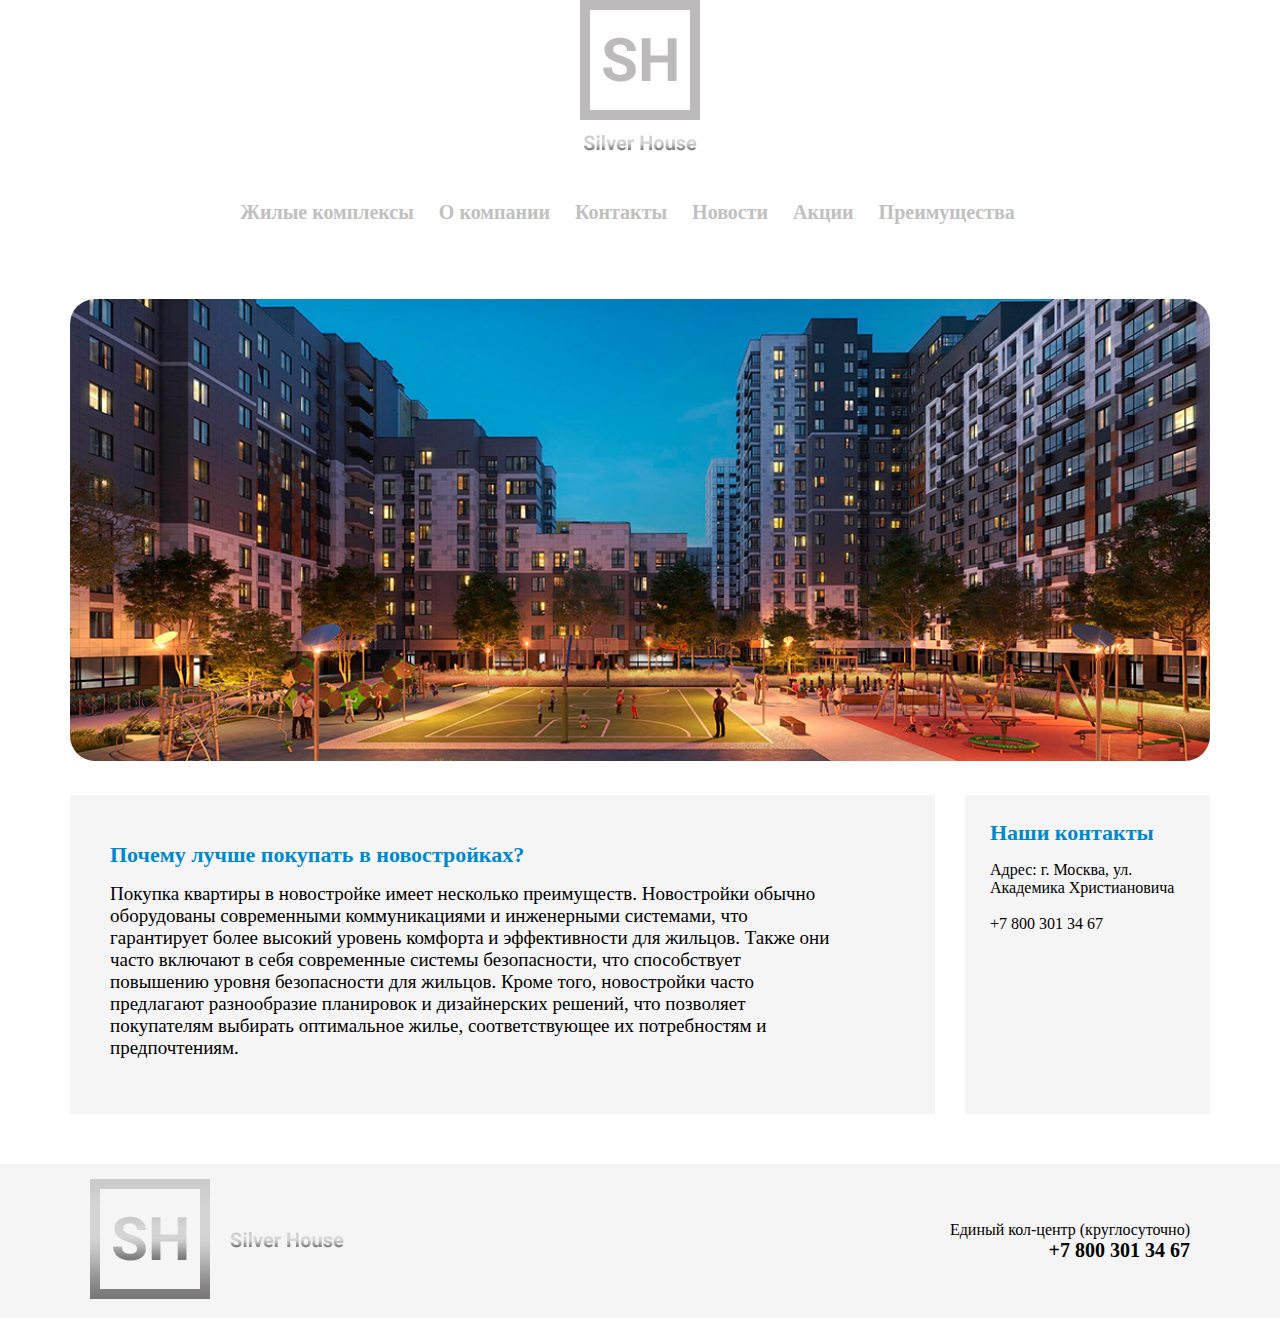
<file: index.html>
<!DOCTYPE html>
<html lang="en">
<head>
	<meta charset="UTF-8">
	<meta name="viewport" content="width=device-width, initial-scale=1.0">
	<title>О компании - Silver House</title>
	<link rel="stylesheet" href="styles/style.css">
	<link rel="icon" href="images/silverhouse.png">
	<link rel="stylesheet" href="https://cdnjs.cloudflare.com/ajax/libs/animate.css/4.1.1/animate.min.css"/>
</head>
<body>
	<header>
		<div class="container">
			<div class="logo_and_navigation">
				<div class="silverhouse_logo">
					<img src="images/silverhouse.png">
				</div>
				<div class="navigation">
					<ul class="ul_navigation">
						<li class="nav_li"><a href="index2.html">Жилые комплексы</a></li>
						<li class="nav_li"><a href="index.html">О компании</a></li>
						<li class="nav_li"><a href="index3.html">Контакты</a></li>
						<li class="nav_li"><a href="index4.html">Новости</a></li>
						<li class="nav_li"><a href="index5.html">Акции</a></li>
						<li class="nav_li"><a href="index6.html">Преимущества</a></li>
					</ul>
				</div>
			</div>
			<div>
				<img src="images/picture.jpg" alt="" class="head_img silverhouse_logo_img">
			</div>
		</div>
	</header>

	<main>
		<div class="container">
			<div class="main_content">
				<div class="main_content-left">
					<div class="main_content-left-head">
						Почему лучше покупать в новостройках?
					</div>

					<div class="main_content-left-body">
						Покупка квартиры в новостройке имеет несколько преимуществ. Новостройки обычно оборудованы современными коммуникациями и инженерными системами, что гарантирует более высокий уровень комфорта и эффективности для жильцов. Также они часто включают в себя современные системы безопасности, что способствует повышению уровня безопасности для жильцов. Кроме того, новостройки часто предлагают разнообразие планировок и дизайнерских решений, что позволяет покупателям выбирать оптимальное жилье, соответствующее их потребностям и предпочтениям.
					</div>
				</div>

				<div class="main_content-right">
					<div class="main_content-right-head">
						Наши контакты
					</div>

					<div>
						Адрес: г. Москва, ул. Академика Христиановича
						<br>
						<br>
						+7 800 301 34 67
					</div>
				</div>
			</div>
		</div>
	</main>

	<footer>
		<div class="ctn">
			<div class="container">
				<div class="footer_content">
					<div class="footer_content-img">
						<img src="images/silverhouse2.png">
					</div>

					<div class="footer_content-text">
						<div class="footer-call_center">
							Единый кол-центр (круглосуточно)
						</div>
						<div class="call_center-number">
							+7 800 301 34 67
						</div>
					</div>
				</div>
			</div>			
		</div>
	</footer>


	<script src="wow.min.js"></script>
    <script>
    new WOW().init();
    </script>
</body>
</html>
</file>
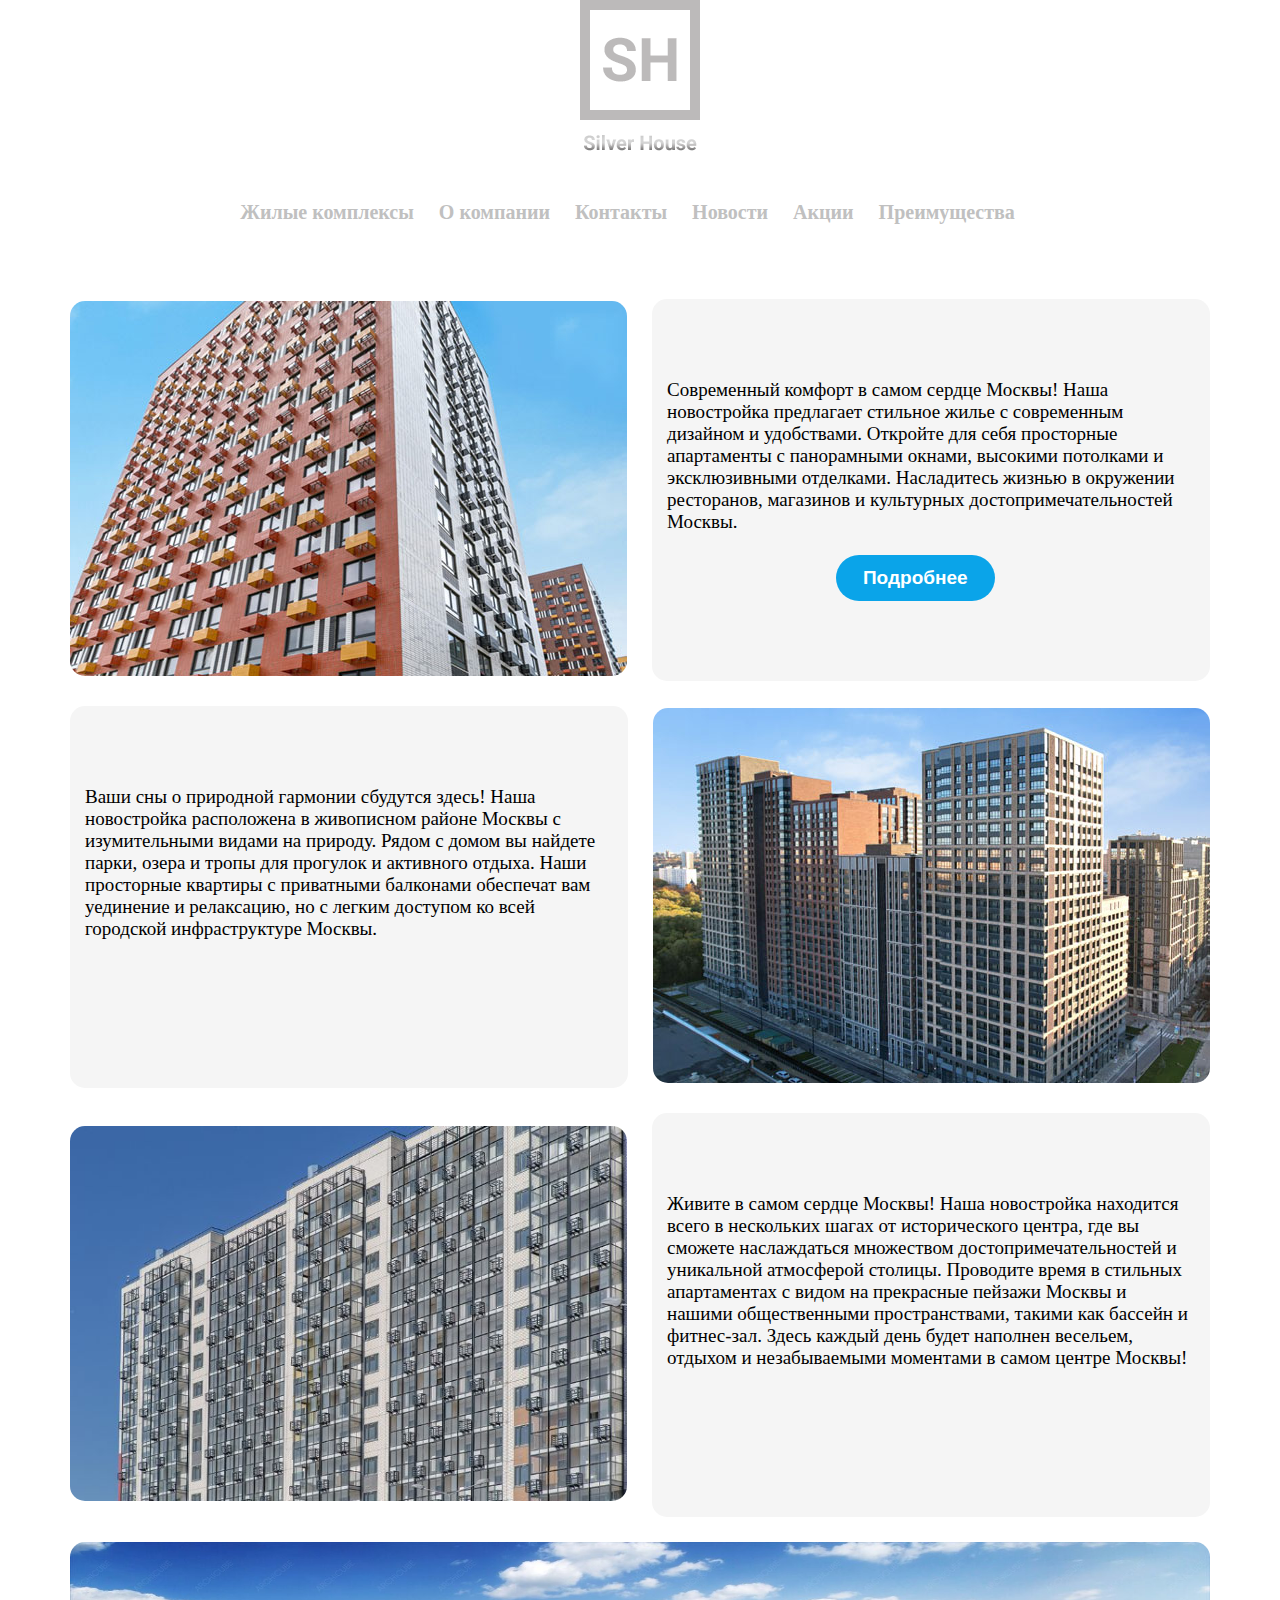
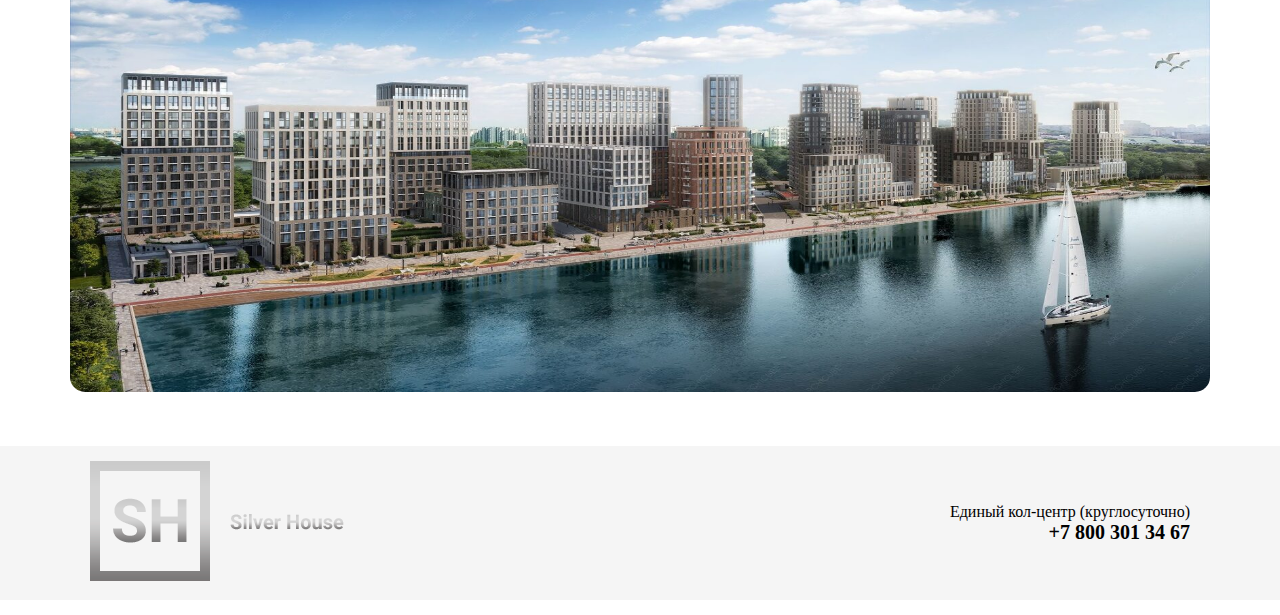
<file: index2.html>
<!DOCTYPE html>
<html lang="en">
<head>
	<meta charset="UTF-8">
	<meta name="viewport" content="width=device-width, initial-scale=1.0">
	<title>Жилые комплексы - Silver House</title>
	<link rel="stylesheet" href="styles/style.css">
	<link rel="icon" href="images/silverhouse.png">
	<link rel="stylesheet" href="https://cdnjs.cloudflare.com/ajax/libs/animate.css/4.1.1/animate.min.css"/>
</head>
<body>
	<header>
		<div class="container">
			<div class="logo_and_navigation">
				<div class="silverhouse_logo">
					<img src="images/silverhouse.png" alt="">
				</div>
			<div class="navigation">
				<ul class="ul_navigation">
					<li class="nav_li"><a href="index2.html">Жилые комплексы</a></li>
					<li class="nav_li"><a href="index.html">О компании</a></li>
					<li class="nav_li"><a href="index3.html">Контакты</a></li>
					<li class="nav_li"><a href="index4.html">Новости</a></li>
					<li class="nav_li"><a href="index5.html">Акции</a></li>
					<li class="nav_li"><a href="index6.html">Преимущества</a></li>
				</ul>
			</div>
		</div>
	</header>

	<main>
		<div class="container">
			<div class="vitryna_object">
				<div class="vitryna_object-first">
					<div>
						<img src="images/1.jpg" alt="" class="vitryna_object-img">
					</div>
					<div class="vitryna_object-first-text">
						Современный комфорт в самом сердце Москвы! Наша новостройка предлагает стильное жилье с современным дизайном и удобствами. Откройте для себя просторные апартаменты с панорамными окнами, высокими потолками и эксклюзивными отделками. Насладитесь жизнью в окружении ресторанов, магазинов и культурных достопримечательностей Москвы.
						<br>
						<br>
						<button class="vitryna_object-btn animate__animated animate__bounceInRight wow"><b>Подробнее</b></button>
					</div>
				</div>

				<div class="vitryna_object-second">
					<div>
						<img src="images/2.jpg" alt="" class="vitryna_object-img">
					</div>
					<div class="vitryna_object-second-text">
						Ваши сны о природной гармонии сбудутся здесь! Наша новостройка расположена в живописном районе Москвы с изумительными видами на природу. Рядом с домом вы найдете парки, озера и тропы для прогулок и активного отдыха. Наши просторные квартиры с приватными балконами обеспечат вам уединение и релаксацию, но с легким доступом ко всей городской инфраструктуре Москвы.
						<br>
						<br>
						<button class="vitryna_object-btn animate__animated animate__bounceInLeft wow"><b>Подробнее</b></button>
					</div>
				</div>

				<div class="vitryna_object-third">
					<div>
						<img src="images/3.jpg" alt="" width="557" height="375" class="vitryna_object-img">
					</div>
					<div class="vitryna_object-third-text">
						Живите в самом сердце Москвы! Наша новостройка находится всего в нескольких шагах от исторического центра, где вы сможете наслаждаться множеством достопримечательностей и уникальной атмосферой столицы. Проводите время в стильных апартаментах с видом на прекрасные пейзажи Москвы и нашими общественными пространствами, такими как бассейн и фитнес-зал. Здесь каждый день будет наполнен весельем, отдыхом и незабываемыми моментами в самом центре Москвы!
						<br>
						<br>
						<button class="vitryna_object-btn animate__animated animate__bounceInRight wow"><b>Подробнее</b></button>
					</div>
				</div>
			</div>

			<div>
				<img src="images/4.jpg" width="1110" height="450" class="head_img index2_img">
			</div>
		</div>
	</main>

	<footer>
		<div class="ctn">
			<div class="container">
				<div class="footer_content">
					<div class="footer_content-img">
						<img src="images/silverhouse2.png">
					</div>

					<div class="footer_content-text">
						<div class="footer-call_center">
							Единый кол-центр (круглосуточно)
						</div>
						<div class="call_center-number">
							+7 800 301 34 67
						</div>
					</div>
				</div>
			</div>			
		</div>
	</footer>


	<script src="wow.min.js"></script>
    <script>
    new WOW().init();
    </script>
</body>
</html>
</file>
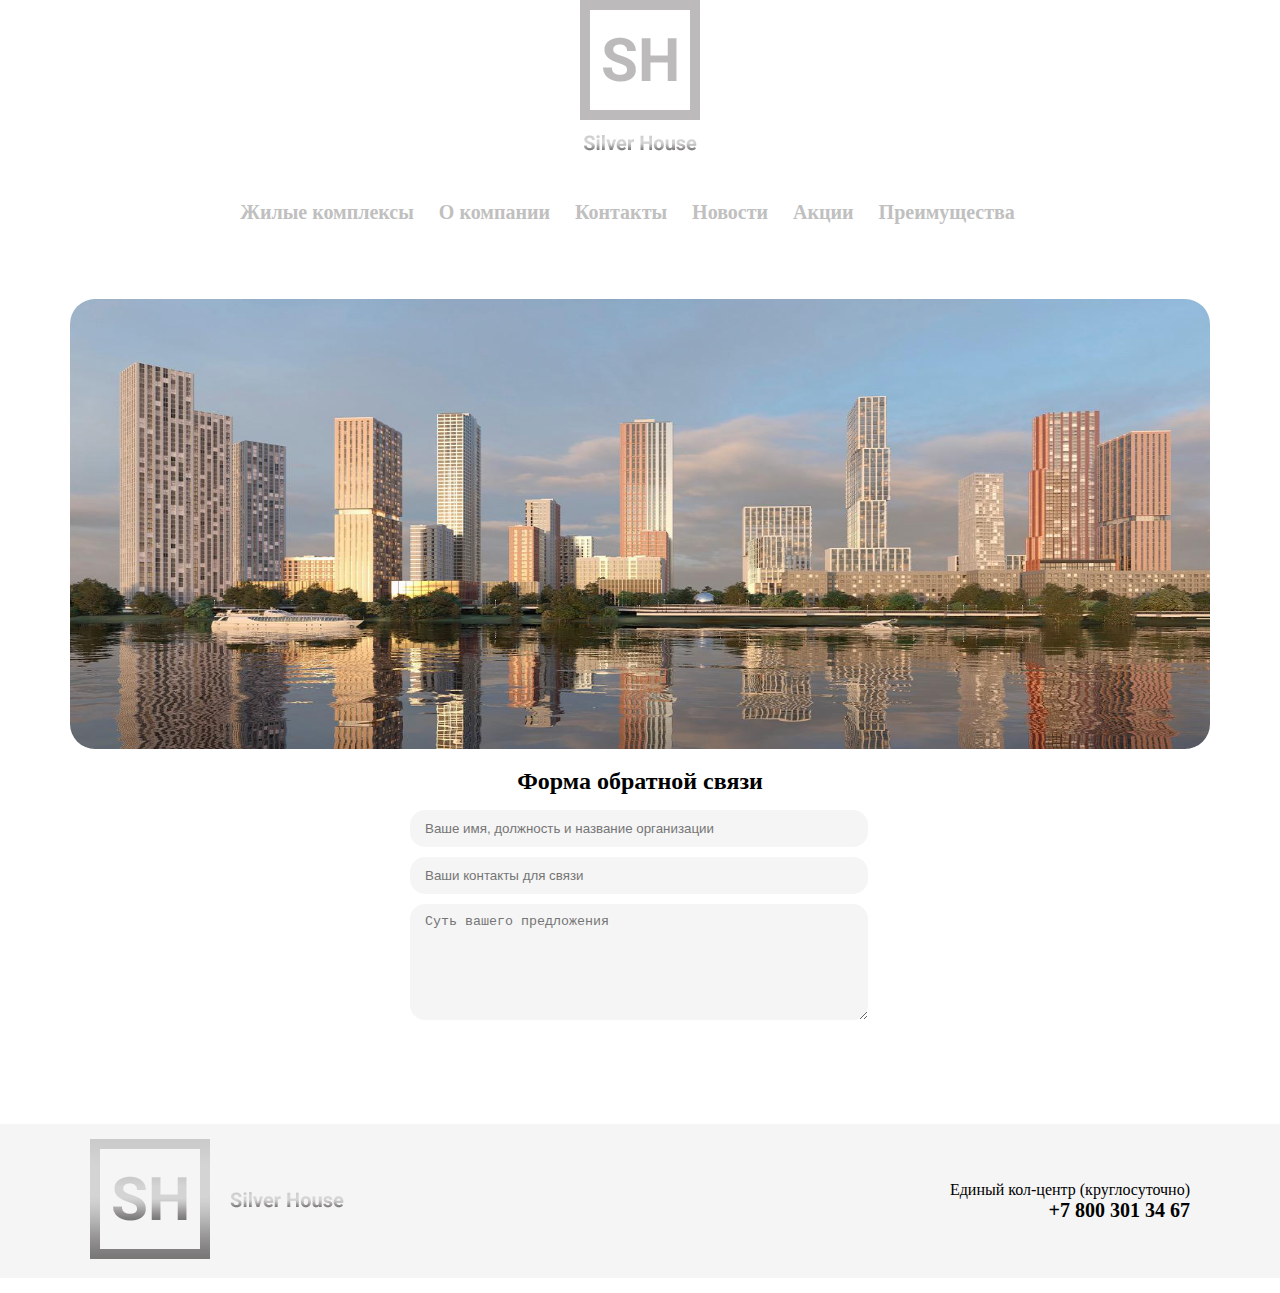
<file: index3.html>
<!DOCTYPE html>
<html lang="en">
<head>
	<meta charset="UTF-8">
	<meta name="viewport" content="width=device-width, initial-scale=1.0">
	<title>Контакты - SilverHouse</title>
	<link rel="stylesheet" href="styles/style.css">
	<link rel="icon" href="images/silverhouse.png">
	<link rel="stylesheet" href="https://cdnjs.cloudflare.com/ajax/libs/animate.css/4.1.1/animate.min.css"/>
</head>
<body class="index3_body">
	<header>
		<div class="container">
			<div class="logo_and_navigation">
				<div class="silverhouse_logo">
					<img src="images/silverhouse.png" alt="">
				</div>
			<div class="navigation">
				<ul class="ul_navigation">
					<li class="nav_li"><a href="index2.html">Жилые комплексы</a></li>
					<li class="nav_li"><a href="index.html">О компании</a></li>
					<li class="nav_li"><a href="index3.html">Контакты</a></li>
					<li class="nav_li"><a href="index4.html">Новости</a></li>
					<li class="nav_li"><a href="index5.html">Акции</a></li>
					<li class="nav_li"><a href="index6.html">Преимущества</a></li>
				</ul>
			</div>
		</div>
	</header>

	<main>
		<div class="container">
			<div>
				<div>
					<img src="images/5.jpg" width="1110" height="450" class="head_img index3_img">
				</div>

				<div class="title_back_form">
					<h2>Форма обратной связи</h2>
				</div>
				<div class="back_form">
					<form>
						<input type="text" placeholder="Ваше имя, должность и название организации" class="input_indx-3"><br>
						<input type="text" placeholder="Ваши контакты для связи" class="input_indx-3"><br>
						<textarea cols="60" rows="7" placeholder="Суть вашего предложения" class="textarea_indx-3"></textarea>
						<center><button class="button_indx-3 animate__animated animate__bounceInUp wow"><b>Отправить данные</b></button></center>
					</form>
				</div>
			</div>
		</div>
	</main>

	<footer>
		<div class="ctn">
			<div class="container">
				<div class="footer_content">
					<div class="footer_content-img">
						<img src="images/silverhouse2.png">
					</div>

					<div class="footer_content-text">
						<div class="footer-call_center">
							Единый кол-центр (круглосуточно)
						</div>
						<div class="call_center-number">
							+7 800 301 34 67
						</div>
					</div>
				</div>
			</div>			
		</div>
	</footer>


	<script src="wow.min.js"></script>
    <script>
    new WOW().init();
    </script>
</body>
</html>
</file>
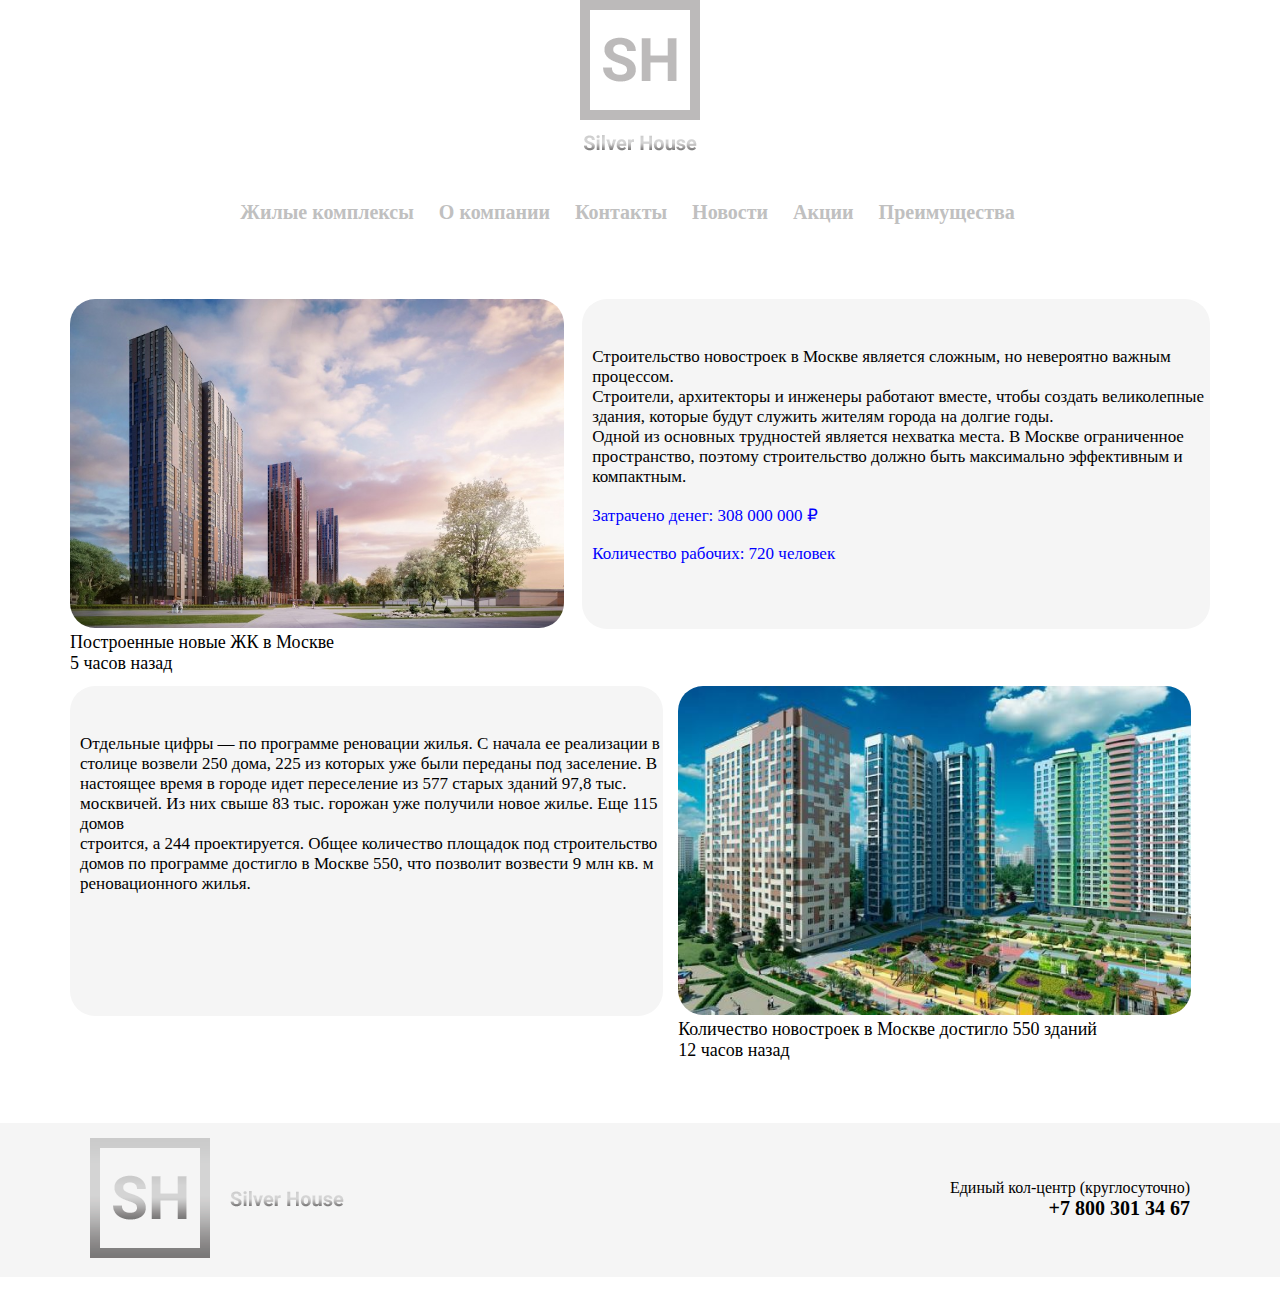
<file: index4.html>
<!DOCTYPE html>
<html lang="en">
<head>
	<meta charset="UTF-8">
	<meta name="viewport" content="width=device-width, initial-scale=1.0">
	<title>Новости - SilverHouse</title>
	<link rel="stylesheet" href="styles/style.css">
	<link rel="icon" href="images/silverhouse.png">
	<link rel="stylesheet" href="https://cdnjs.cloudflare.com/ajax/libs/animate.css/4.1.1/animate.min.css"/>
</head>
<body>
	<header>
		<div class="container">
			<div class="logo_and_navigation">
				<div class="silverhouse_logo">
					<img src="images/silverhouse.png" alt="">
				</div>
			<div class="navigation">
				<ul class="ul_navigation">
					<li class="nav_li"><a href="index2.html">Жилые комплексы</a></li>
					<li class="nav_li"><a href="index.html">О компании</a></li>
					<li class="nav_li"><a href="index3.html">Контакты</a></li>
					<li class="nav_li"><a href="index4.html">Новости</a></li>
					<li class="nav_li"><a href="index5.html">Акции</a></li>
					<li class="nav_li"><a href="index6.html">Преимущества</a></li>
				</ul>
			</div>
		</div>
	</header>

	<main>
		<div class="container">
			<div>
				<div class="first_new">
					<div class="first_new_images">
						<img src="images/6.jpg" class="first_new_img">
						<p class="first_new_images-text">Построенные новые ЖК в Москве</p>
						<p class="first_new_images-text">5 часов назад</p>
					</div>

					<div class="first_new-cont_text">
						<div>
							<p class="first_new-text">Строительство новостроек в Москве является сложным, но невероятно важным процессом.</p>
							<p class="first_new-text">Строители, архитекторы и инженеры работают вместе, чтобы создать великолепные</p> 
							<p class="first_new-text">здания, которые будут служить жителям города на долгие годы.</p>
							<p class="first_new-text">Одной из основных трудностей является нехватка места. В Москве ограниченное</p> 
							<p class="first_new-text">пространство, поэтому строительство должно быть максимально эффективным и компактным.</p>
							<br>
							<p class="first_new-text first_new-text_fot animate__animated animate__bounceInRight wow">Затрачено денег: 308 000 000 ₽</p>
							<br>
							<p class="first_new-text first_new-text_fot animate__animated animate__bounceInRight wow">Количество рабочих: 720 человек</p>
						</div>
					</div>
				</div>

				<div class="second_new">
					<div class="second_new_images">
						<img src="images/8.jpg" class="first_new_img">
						<p class="second_new_images-text">Количество новостроек в Москве достигло 550 зданий</p>
						<p class="second_new_images-text">12 часов назад</p>
					</div>

					<div class="second_new-cont_text">
						<div>
							<p class="second_new-text">Отдельные цифры — по программе реновации жилья. С начала ее реализации в </p>
							<p class="second_new-text">столице возвели 250 дома, 225 из которых уже были переданы под заселение. В </p>
							<p class="second_new-text">настоящее время в городе идет переселение из 577 старых зданий 97,8 тыс.</p> 
							<p class="second_new-text">москвичей. Из них свыше 83 тыс. горожан уже получили новое жилье. Еще 115 домов </p>
							<p class="second_new-text">строится, а 244 проектируется. Общее количество площадок под строительство </p>
							<p class="second_new-text">домов по программе достигло в Москве 550, что позволит возвести 9 млн кв. м </p>
							<p class="second_new-text">реновационного жилья.</p>
						</div>
					</div>
				</div>
			</div>
		</div>
	</main>

	<footer>
		<div class="ctn">
			<div class="container">
				<div class="footer_content">
					<div class="footer_content-img">
						<img src="images/silverhouse2.png">
					</div>

					<div class="footer_content-text">
						<div class="footer-call_center">
							Единый кол-центр (круглосуточно)
						</div>
						<div class="call_center-number">
							+7 800 301 34 67
						</div>
					</div>
				</div>
			</div>			
		</div>
	</footer>


	<script src="wow.min.js"></script>
    <script>
    new WOW().init();
    </script>
</body>
</html>
</file>
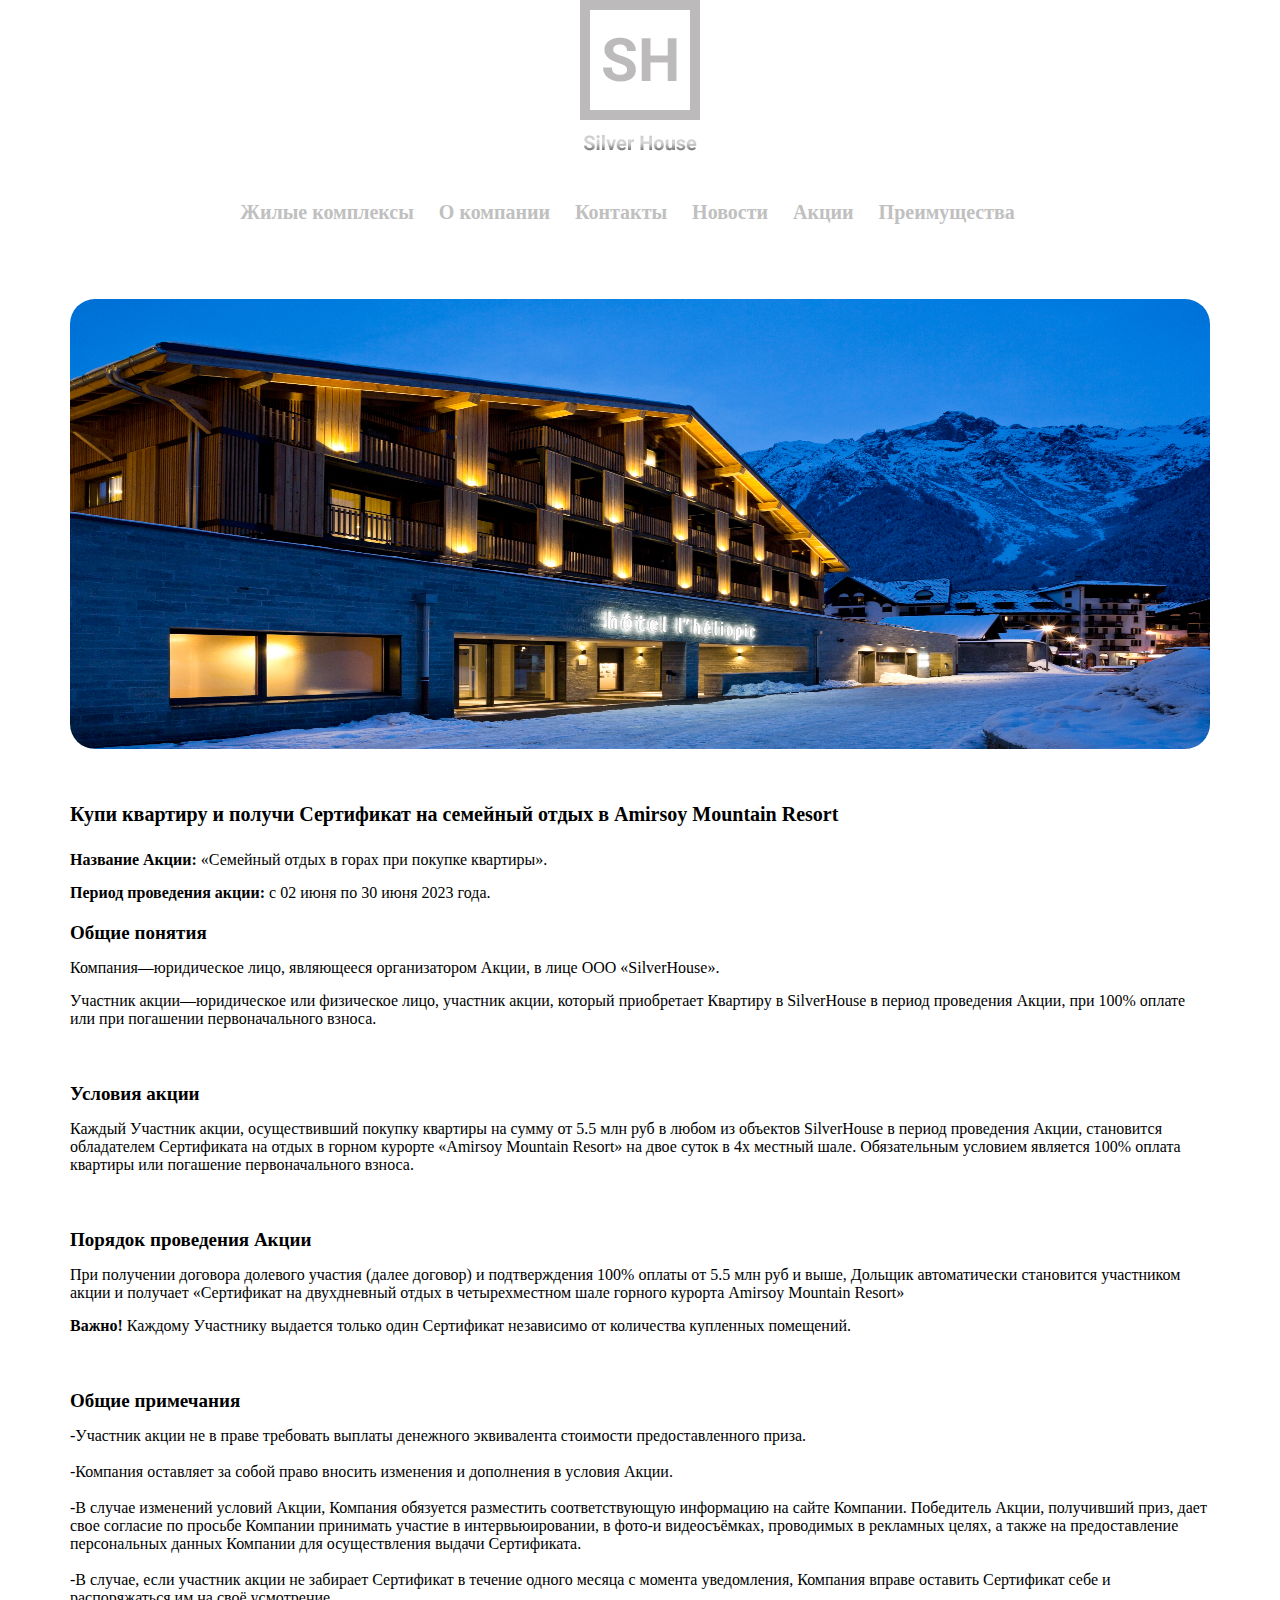
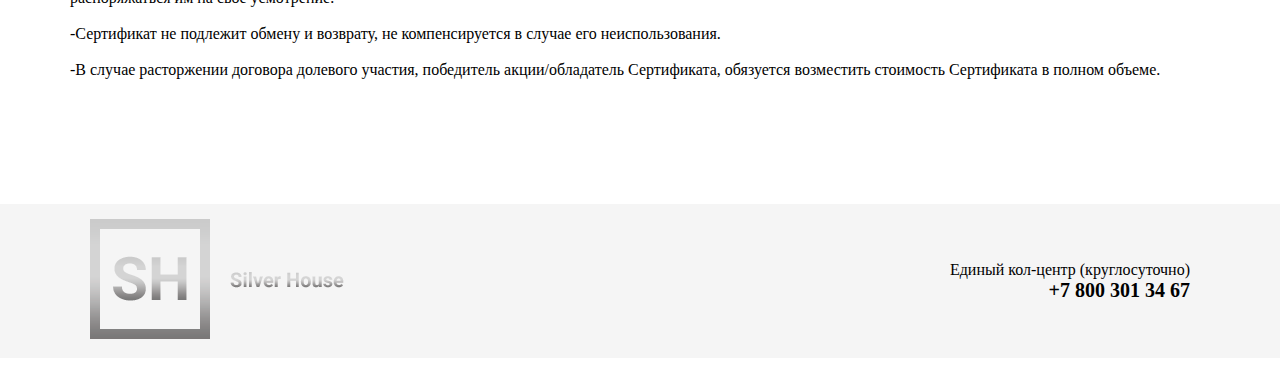
<file: index5.html>
<!DOCTYPE html>
<html lang="en">
<head>
	<meta charset="UTF-8">
	<meta name="viewport" content="width=device-width, initial-scale=1.0">
	<title>Акции - SilverHouse</title>
	<link rel="stylesheet" href="styles/style.css">
	<link rel="icon" href="images/silverhouse.png">
	<link rel="stylesheet" href="https://cdnjs.cloudflare.com/ajax/libs/animate.css/4.1.1/animate.min.css"/>
</head>
<body>
	<header>
		<div class="container">
			<div class="logo_and_navigation">
				<div class="silverhouse_logo">
					<img src="images/silverhouse.png">
				</div>
			<div class="navigation">
				<ul class="ul_navigation">
					<li class="nav_li"><a href="index2.html">Жилые комплексы</a></li>
					<li class="nav_li"><a href="index.html">О компании</a></li>
					<li class="nav_li"><a href="index3.html">Контакты</a></li>
					<li class="nav_li"><a href="index4.html">Новости</a></li>
					<li class="nav_li"><a href="index5.html">Акции</a></li>
					<li class="nav_li"><a href="index6.html">Преимущества</a></li>
				</ul>
			</div>
		</div>
	</header>

	<main>
		<div class="container">
			<div>
				<div>
					<div>
						<img src="images/Mountains.png" height="450" class="stock_header_img">
					</div>
					<div class="stock_header">
						<b class="stock-header-text">Купи квартиру и получи Сертификат на семейный отдых в Amirsoy Mountain Resort</b>
					</div>

					<div class="stock_main">
						<div class="stock_main_head_cont">
							<p class="stock_main_text_1"><b>Название Акции:</b> «Семейный отдых в горах при покупке квартиры».</p>
							<p><b>Период проведения акции:</b> с 02 июня по 30 июня 2023 года.</p>
						</div>

						<div class="stock_concepts_1">
							<b class="stock_concepts_text_head_1">Общие понятия</b>

							<p class="stock_concepts_text_1">Компания—юридическое лицо, являющееся организатором Акции, в лице ООО «SilverHouse».</p>

							<p>Участник акции—юридическое или физическое лицо, участник акции, который приобретает Квартиру в SilverHouse в период проведения Акции, при 100% оплате или при погашении первоначального взноса.</p>
						</div>

						<div class="stock_concepts_2">
							<b class="stock_concepts_text_head_1">Условия акции</b>

							<p class="stock_concepts_text_2">Каждый Участник акции, осуществивший покупку квартиры на сумму от 5.5 млн руб в любом из объектов
							SilverHouse в период проведения Акции, становится обладателем Сертификата на отдых в горном курорте «Amirsoy Mountain Resort» на двое суток в 4х местный шале. Обязательным условием является 100% оплата квартиры или погашение первоначального взноса.</p>
						</div>

						<div class="stock_concepts_3">
							<b class="stock_concepts_text_head_1">Порядок проведения Акции</b>

							<p class="stock_concepts_text_3">При получении договора долевого участия (далее договор) и подтверждения 100% оплаты от 5.5 млн руб и выше, Дольщик автоматически становится участником акции и получает «Сертификат на двухдневный отдых в четырехместном шале горного курорта Amirsoy Mountain Resort»</p>

							<p class="stock_concepts_text_fot_3"><b>Важно!</b> Каждому Участнику выдается только один Сертификат независимо от количества купленных помещений.</p>
						</div>

						<div class="stock_concepts_4">
							<b class="stock_concepts_text_head_1">Общие примечания</b>

							<p class="stock_concepts_text_4">-Участник акции не в праве требовать выплаты денежного эквивалента стоимости предоставленного приза.</p>
							<br>
							<p>-Компания оставляет за собой право вносить изменения и дополнения в условия Акции.</p>
							<br>
							<p>-В случае изменений условий Акции, Компания обязуется разместить соответствующую информацию на сайте Компании. Победитель Акции, получивший приз, дает свое согласие по просьбе Компании принимать участие в интервьюировании, в фото-и видеосъёмках, проводимых в рекламных целях, а также на предоставление персональных данных Компании для осуществления выдачи Сертификата.</p>
							<br>
							<p>-В случае, если участник акции не забирает Сертификат в течение одного месяца с момента уведомления, Компания вправе оставить Сертификат себе и распоряжаться им на своё усмотрение.</p>
							<br>
							<p>-Сертификат не подлежит обмену и возврату, не компенсируется в случае его неиспользования.</p>
							<br>
							<p>-В случае расторжении договора долевого участия, победитель акции/обладатель Сертификата, обязуется возместить стоимость Сертификата в полном объеме.</p>
							<br>
							<br>
							<button class="stock_application animate__animated animate__bounceIn wow" onclick="application()">Оставить заявку</button>
						</div>
					</div>
				</div>
			</div>
		</div>
	</main>

	<footer>
		<div class="ctn">
			<div class="container">
				<div class="footer_content">
					<div class="footer_content-img">
						<img src="images/silverhouse2.png">
					</div>

					<div class="footer_content-text">
						<div class="footer-call_center">
							Единый кол-центр (круглосуточно)
						</div>
						<div class="call_center-number">
							+7 800 301 34 67
						</div>
					</div>
				</div>
			</div>			
		</div>
	</footer>




	<script src="script.js"></script>
	<script src="wow.min.js"></script>
    <script>
    new WOW().init();
    </script>
</body>
</html>
</file>
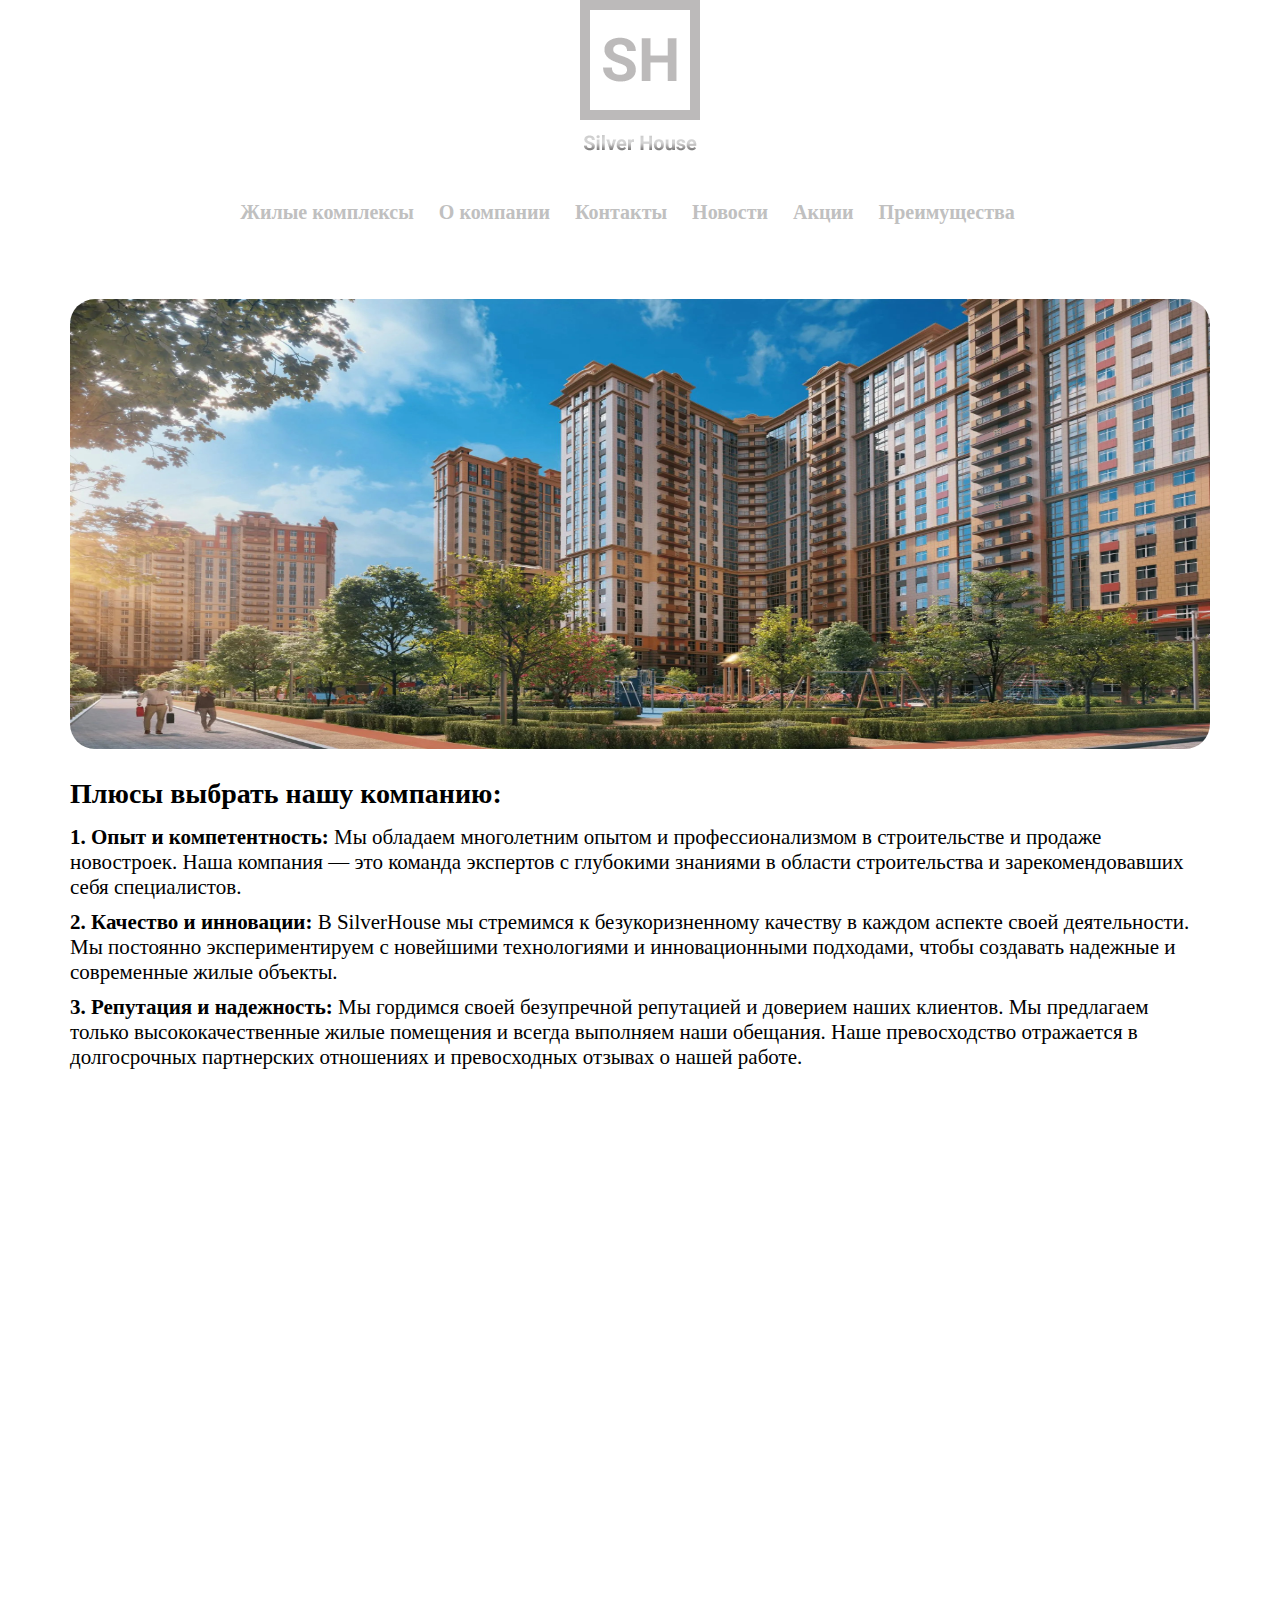
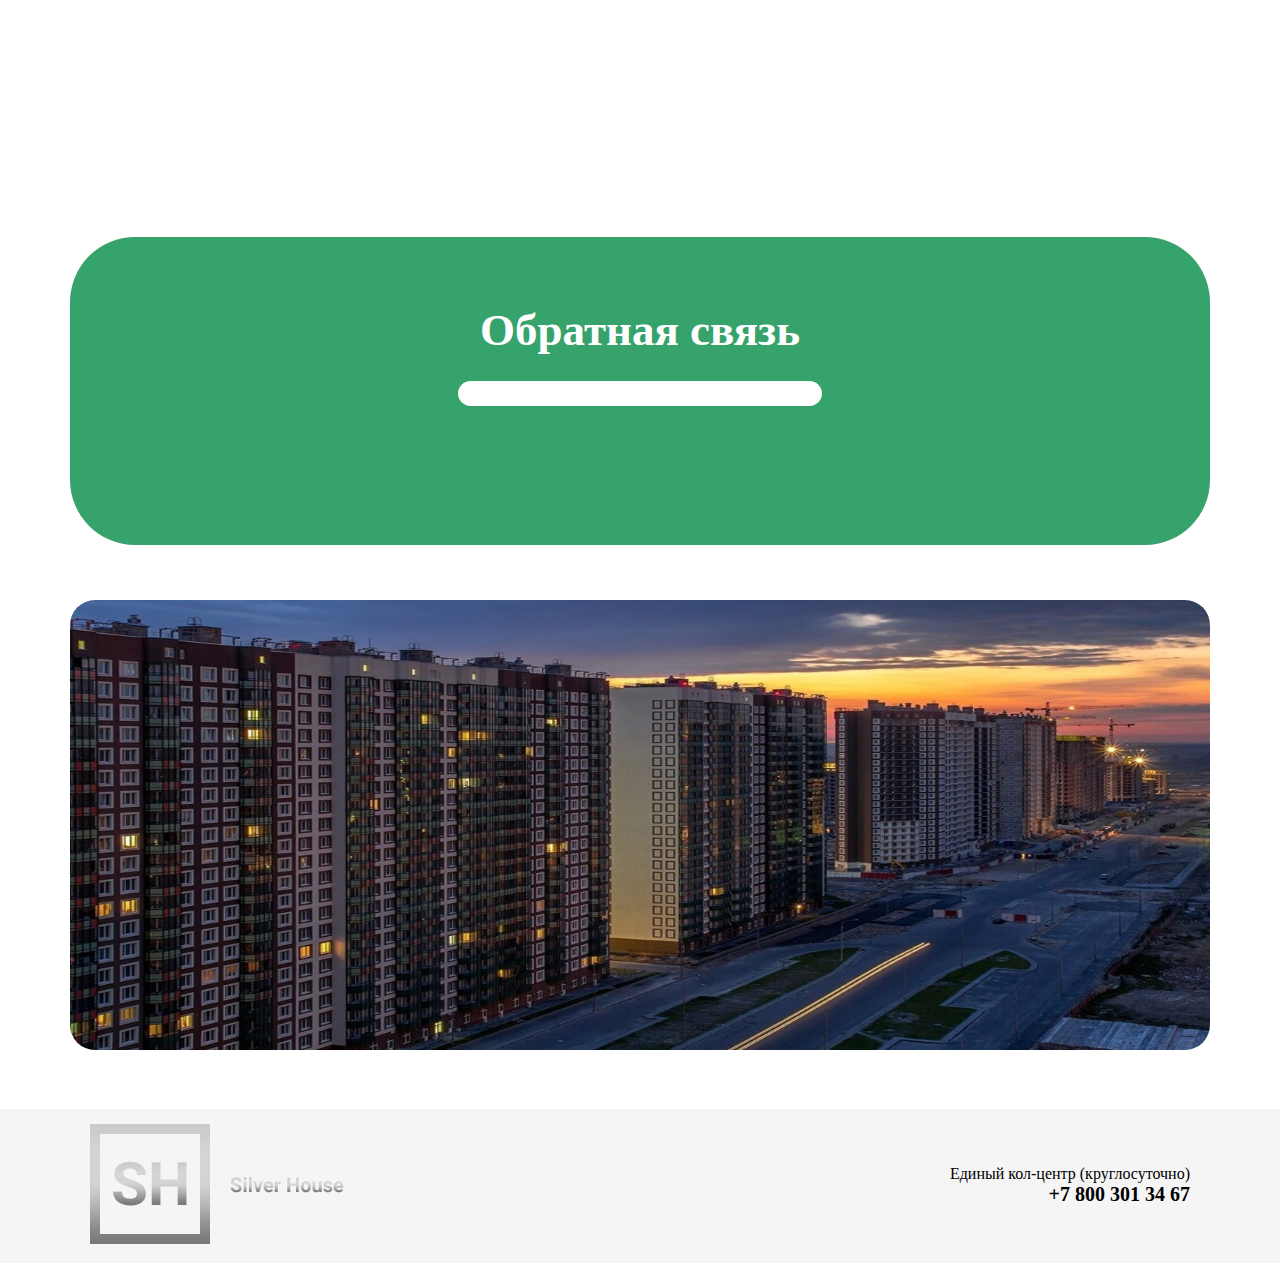
<file: index6.html>
<!DOCTYPE html>
<html lang="en">
<head>
	<meta charset="UTF-8">
	<meta name="viewport" content="width=device-width, initial-scale=1.0">
	<title>Преимущества - SilverHouse</title>
	<link rel="stylesheet" href="styles/style.css">
	<link rel="icon" href="images/silverhouse.png">
	<link rel="stylesheet" href="https://cdnjs.cloudflare.com/ajax/libs/animate.css/4.1.1/animate.min.css"/>
</head>
<body>
	<header>
		<div class="container">
			<div class="logo_and_navigation">
				<div class="silverhouse_logo">
					<img src="images/silverhouse.png">
				</div>
			<div class="navigation">
				<ul class="ul_navigation">
					<li class="nav_li"><a href="index2.html">Жилые комплексы</a></li>
					<li class="nav_li"><a href="index.html">О компании</a></li>
					<li class="nav_li"><a href="index3.html">Контакты</a></li>
					<li class="nav_li"><a href="index4.html">Новости</a></li>
					<li class="nav_li"><a href="index5.html">Акции</a></li>
					<li class="nav_li"><a href="index6.html">Преимущества</a></li>
				</ul>
			</div>
		</div>
	</header>

	<main>
		<div class="container">
			<div>
				<img src="images/12.jpg" width="1100" height="450" class="advantage_header_img">
				<div class="advantage_head">
					<h1 class="advantage_head_text">Плюсы выбрать нашу компанию:</h1>
					<p class="advantage_main_first"><b>1. Опыт и компетентность:</b> Мы обладаем многолетним опытом и профессионализмом в строительстве и продаже новостроек. Наша компания — это команда экспертов с глубокими знаниями в области строительства и зарекомендовавших себя специалистов.</p>
					<p class="advantage_main_second"><b>2. Качество и инновации:</b> В SilverHouse мы стремимся к безукоризненному качеству в каждом аспекте своей деятельности. Мы постоянно экспериментируем с новейшими технологиями и инновационными подходами, чтобы создавать надежные и современные жилые объекты.</p>
					<p class="advantage_main_third"><b>3. Репутация и надежность:</b> Мы гордимся своей безупречной репутацией и доверием наших клиентов. Мы предлагаем только высококачественные жилые помещения и всегда выполняем наши обещания. Наше превосходство отражается в долгосрочных партнерских отношениях и превосходных отзывах о нашей работе.</p>
				</div>
			</div>

			<div class="fot">
				<div class="fot_first">
					<div class="fot_first_1 animate__animated animate__zoomInLeft wow">
						<p class="fot_first_1_text"><b>Подводные камни при продаже квартиры: чем рискует продавец и как избежать проблем</b></p>
						<br>
						<img src="images/15.png" class="fot_img">
					</div>

					<div class="fot_first_2 animate__animated animate__zoomInDown wow">
						<p class="fot_first_2_text"><b>Самые маленькие квартиры мира: подборка крошечного жилья <br>  </b></p>
						<br>
						<img src="images/16.jpg" class="fot_img">
					</div>

					<div class="fot_first_3 animate__animated animate__zoomInRight wow">
						<p class="fot_first_3_text"><b>Покупаем нежилое помещение: особенности сделки и что может пойти не так</b></p>
						<br>
						<img src="images/17.png" class="fot_img">
					</div>
				</div>

				<div class="fot_second">
					<div class="fot_second_1 animate__animated animate__zoomInLeft wow">
						<p class="fot_second_1_text"><b>Дом-кактус в Голландии: <br>фотопост <br>  </b></p>
						<br>
						<img src="images/13.jpg" class="fot_img">
					</div>

					<div class="fot_second_2 animate__animated animate__zoomInUp wow">
						<p class="fot_second_2_text"><b>Квартира дня: шика-а-арный двухкомнатный лофт в самом центре Москвы</b></p>
						<br>
						<img src="images/14.jpg" class="fot_img">
					</div>

					<div class="fot_second_3 animate__animated animate__zoomInRight wow">
						<p class="fot_second_3_text"><b>Красивая и прочная: как выбрать лучшую столешницу для кухни <br>  </b></p>
						<br>
						<img src="images/18.jpg" class="fot_img">
					</div>
				</div>

				<div class="fot_reverse">
					<div class="fot_reverse_head">
						Обратная связь
					</div>

					<div>
						<input type="text" class="input_fot">
						<br>
						<br>
						<center><button class="but_6 animate__animated animate__bounceIn wow">Отправить</button></center>
					</div>
				</div>
			</div>

			<div class="fot_reverse_images">
				<img src="images/19.jpg" class="fot_reverse_img" height="450px">
			</div>
		</div>
	</main>

	<footer class="footer_6">
		<div class="ctn">
			<div class="container">
				<div class="footer_content">
					<div class="footer_content-img">
						<img src="images/silverhouse2.png">
					</div>

					<div class="footer_content-text">
						<div class="footer-call_center">
							Единый кол-центр (круглосуточно)
						</div>
						<div class="call_center-number">
							+7 800 301 34 67
						</div>
					</div>
				</div>
			</div>			
		</div>
	</footer>


	<script src="wow.min.js"></script>
    <script>
    new WOW().init();
    </script>
</body>
</html>
</file>
<file: styles/style.css>
* {
	padding: 0;
	margin: 0;
	text-decoration: none;
	list-style: none;
}

.ctn {
	background: whitesmoke;
}

.container {
	max-width: 1140px;
	margin: 0 auto;
	padding: 0 15px;
}

.silverhouse_logo {
	display: flex;
	justify-content: center;
}

.silverhouse_logo_img {
	border-radius: 25px;
}

.ul_navigation {
	display: flex;
	justify-content: center;
	margin-top: 50px;
	margin-bottom: 75px;
	color: silver;
	font-size: 20px;
	font-weight: bold;
}

a:-webkit-any-link {
	color: silver;
}

a:hover {
	color: #4581b7;
}

.nav_li {
	margin-right: 25px;
}

.nav_li:hover {
	color: #4581b7;
	border-bottom: 1px solid #4581b7;
	transition: 500ms;
}

.head_img {
	width: 100%;
}

.main_content {
	margin-top: 30px;
	display: flex;
	justify-content: space-between;
}

.main_content-left {
	padding-right: 95px;
	padding-left: 40px;
	padding-top: 47px;
	padding-bottom: 55px;
	max-width: 730px;
	background: whitesmoke;
	margin-right: 15px;
}

.main_content-right {
	max-width: 350px;
	padding: 25px;
	background: whitesmoke;
	margin-left: 15px;
}

.main_content-left-head {
	font-size: 22px;
    font-weight: bolder;
    color: #0088cd;
    margin-bottom: 15px;
}

.main_content-right-head {
	font-size: 22px;
    font-weight: bolder;
    color: #0088cd;
    margin-bottom: 15px;
}

.main_content-left-body {
	font-size: 19px;
}

.footer_content {
	padding-top: 15px;
	padding-left: 20px;
	padding-right: 20px;
	padding-bottom: 15px;
	background: whitesmoke;
	margin-top: 50px;
	margin-bottom: 15px;
	align-items: center;
	display: flex;
	justify-content: space-between;
}

.call_center-number {
	font-weight: bold;
	font-size: 20px;
	display: flex;
	justify-content: flex-end;
}


/* index2 */

.vitryna_object-first, .vitryna_object-third, .vitryna_object-second {
	align-items: center;
	display: flex;
}

.vitryna_object-third, .vitryna_object-second {
	margin-top: 25px;
}

.vitryna_object-second {
	display: flex;
    flex-direction: row-reverse;
}

.vitryna_object-img {
	border: 0;
	border-radius: 15px;
}

.vitryna_object {
	margin-bottom: 25px;
}

.vitryna_object-first-text, .vitryna_object-third-text {
	font-size: 19px;
	padding-top: 80px;
	padding-bottom: 80px;
	padding-left: 15px;
	padding-right: 15px;
	background: whitesmoke;
	margin-left: 25px;
	border: 0;
	border-radius: 15px;
}

.vitryna_object-second-text {
	font-size: 19px;
	padding-top: 80px;
	padding-bottom: 80px;
	padding-left: 15px;
	padding-right: 15px;
	margin-right: 25px;
	background: whitesmoke;
	border: 0;
	border-radius: 15px;
}

.index2_img {
	border: 0;
	border-radius: 15px;
}

.vitryna_object-btn {
	border: 0;
    background: #0aa4e9;
    font-size: 19px;
    padding-right: 27px;
    padding-left: 27px;
    padding-top: 12px;
    padding-bottom: 12px;
    border-radius: 50px;
    color: white;
    margin-left: 32%;
    cursor: pointer;
}

.vitryna_object-btn:hover {
	background: #0d87bd;
}

/* index3 */

.index3_img {
	border-radius: 25px;
}

.back_form {
	display: flex;
	justify-content: center;
	align-items: center;
}

.title_back_form {
	display: flex;
	justify-content: center;
	margin-bottom: 15px;
	margin-top: 15px;
}


.button_indx-3 {
	font-size: 20px;
    width: 460px;
    height: 40px;
    border: 0px;
    border-radius: 25px;
    background: #0aa4e9;
    color: white;
    cursor: pointer;
}

.button_indx-3:hover {
	background: #0d87bd;
}

.form_b {
	background: whitesmoke;
	padding: 15px;
	border-radius: 25px;
}

.input_indx-3 {
	width: 442px;
    height: 35px;
    padding: 1px 1px 1px 15px;
    margin-bottom: 10px;
    border: 0;
    border-radius: 15px;
    background: whitesmoke;
}

.textarea_indx-3 {
	width: 442px;
    padding: 10px 1px 1px 15px;
    margin-bottom: 10px;
    border: 0;
    border-radius: 15px;
    background: whitesmoke;
}

/* index4 */

.first_new, .second_new {
	display: flex;
}

.second_new {
	flex-direction: row-reverse;
}

.first_new_images, .second_new_images {
	width: 50%;
}

.second_new-cont_text {
	margin-right: 15px;
}

.first_new_img, .second_new_img {
	border-radius: 25px;
	max-width: 100%;
    max-height: 85%;
}

.first_new_images-text, .second_new_images-text {
	font-size: 18px;
}

.first_new-text, .second_new-text {
	margin-left: 10px;
	font-size: 17px;
}

.first_new-cont_text, .second_new-cont_text {
	background: whitesmoke;
	padding-top: 48px;
	max-height: 282px;
	border-radius: 25px;
}

.first_new-text_fot {
	color: blue;
}

/* index5 */

.stock_header {
	margin-top: 50px;
	margin-bottom: 25px;
}

.stock_main_text_1 {
	margin-bottom: 15px;
}

.stock_main_head_cont {
	margin-bottom: 20px;
}

.stock_concepts_text_head_1 {
	font-size: 19px;
}

.stock_concepts_text_1 {
	margin-bottom: 15px;
	margin-top: 15px;
} 

.stock-header-text {
	font-size: 20px;
}

.stock_concepts_1 {
	margin-bottom: 55px;
}

.stock_concepts_3 {
	margin-top: 55px;
}

.stock_concepts_4 {
	margin-top: 55px;
}

.stock_concepts_text_2 {
	margin-top: 15px;
}

.stock_concepts_text_fot_3 {
	margin-top: 15px;
}

.stock_concepts_text_4, .stock_concepts_text_3 {
	margin-top: 15px;
}

.stock_header_img {
	width: 100%;
	border-radius: 25px;
}

.stock_application {
	padding: 12px;
	background: rgb(216,124,55);
	border: 0;
	border-radius: 25px;
	font-weight: bolder;
}

/* index6 */

.advantage_header_img {
	width: 100%;
	border-radius: 25px;
}

.advantage_head {
	margin-top: 25px;
}

.advantage_head_text {
	font-size: 28px;
	margin-bottom: 15px;
}

.advantage_main_first, .advantage_main_second, .advantage_main_third {
	font-size: 21px;
}

.advantage_main_first, .advantage_main_second {
	margin-bottom: 10px;
}


.fot_first, .fot_second {
	display: flex;
	margin-bottom: 15px;
	justify-content: center;
}

.fot_second {
	margin-bottom: 75px;
}

.input_fot {
	width: 350px;
    border-radius: 25px;
    border: 0;
    padding: 5px 5px 5px 9px;
}

.fot_reverse {
	display: flex;
	background: rgb(54,163,108);
	justify-content: center;
	padding-top: 67px;
	padding-bottom: 75px;
	flex-direction: column;
	align-items: center;
	border-radius: 65px;
	margin-bottom: 25px;
}

.fot_reverse_head {
	color: white;
	font-size: 45px;
	font-weight: 700;
	font-family: 'Playpen Sans', cursive;
	margin-bottom: 25px;
}

.fot_first_1, .fot_first_2, .fot_first_3, .fot_second_1, .fot_second_2, .fot_second_3 {
	margin-right: 15px;
	padding-left: 25px;
	padding-right: 25px;
	padding-top: 15px;
	padding-bottom: 15px;
	background: whitesmoke;
	border-radius: 25px;
	width: 350px;
}

.fot_img {
	width: 100%;
	height: 75%;
	border-radius: 15px;
}

.fot_first_1_text, .fot_first_2_text, .fot_first_3_text {
	font-size: 18px;
}

.fot {
	margin-top: 35px;
}

.footer_6 {
	margin-top: 35px;
}

.but_6 {
	width: 250px;
    height: 46px;
    border-radius: 25px;
    border: 0;
    color: white;
    background: rgb(70 72 163);
    font-size: 18px;
    font-weight: bolder;
}

.but_6:hover {
	background: rgb(62 64 145);
	cursor: pointer;
}

.fot_reverse_img {
	width: 100%;
	border-radius: 25px;
}

.fot_reverse_images {
	margin-top: 55px;
	margin-bottom: 55px;
}
</file>
